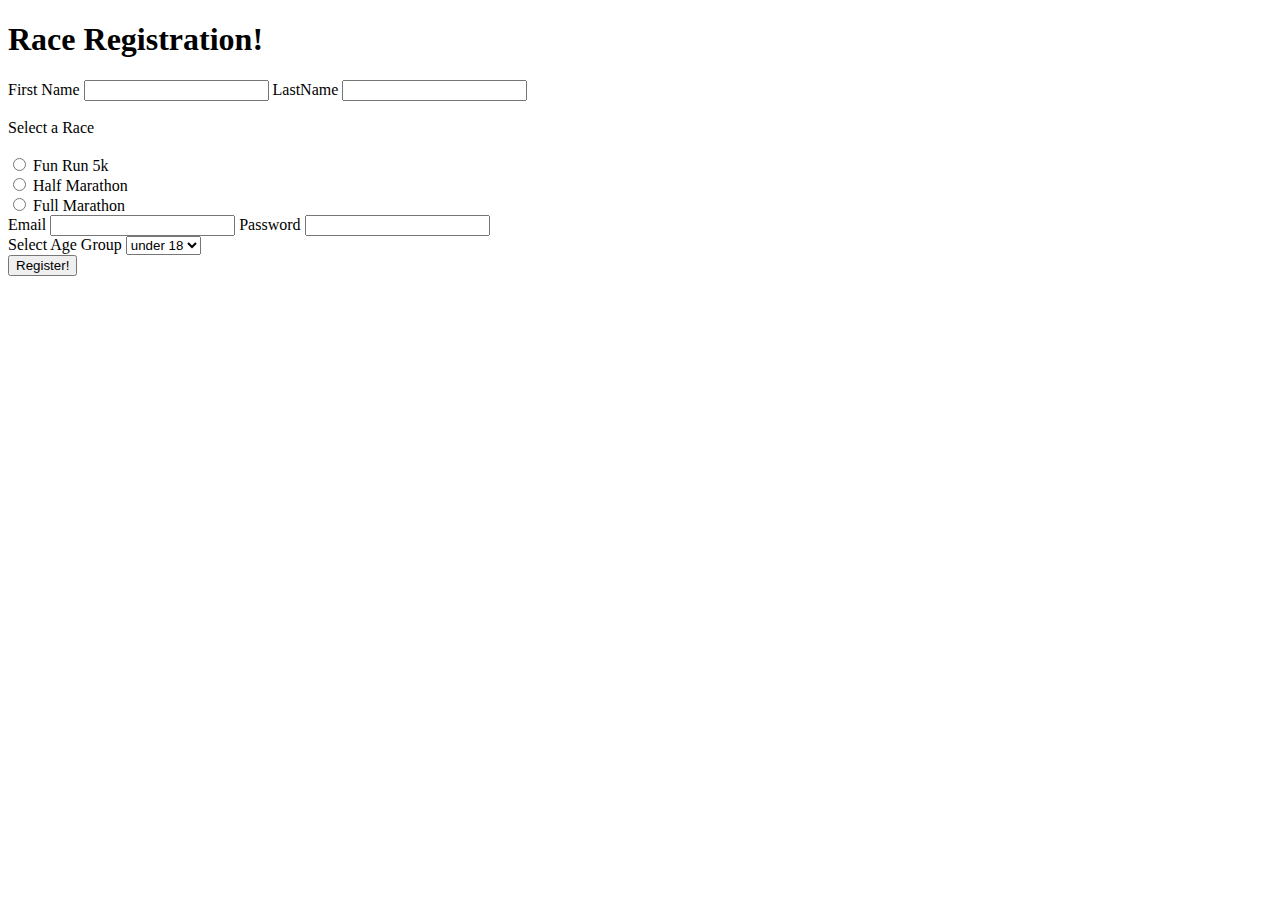
<file: 1_Marathon_Registration_Form/index.html>
<!DOCTYPE html>
<html lang="en">
<head>
    <meta charset="UTF-8">
    <meta name="viewport" content="width=device-width, initial-scale=1.0">
    <title>Marathon Registration Form</title>
</head>
<body>
    <header>
        <h1>Race Registration!</h1>
    </header>

    <section id="registration_form">

        <form action="">

            <div>
                <label for="firstName">First Name</label>
                <input type="text" name="firstName" id="firstName" required>

                <label for="lastName">LastName</label>
                <input type="text" name="lastName" id="lastName" required>
            </div>

            <br>
            <div>
                <label for="Reason">Select a Race</label><br>
                <br>
                <div>
                    <input type="radio" name="Reason" id="fun" value="fun" required>
                    <label for="fun">Fun Run 5k</label>
                </div>

                <div>
                    <input type="radio" name="Reason" id="half" value="half" required>
                    <label for="half">Half Marathon</label>
                </div>

                <div>
                    <input type="radio" name="Reason" id="full" value="full" required>
                    <label for="full">Full Marathon</label>
                </div>
            </div>

            <div>
                <label for="email">Email</label>
                <input type="email" id="email" name="email" required>

                <label for="password">Password</label>
                <input type="password" id="password" name="password" required>
            </div>
            
            <div>
                <label for="ageGroup">Select Age Group</label>
                <select name="ageGroup" id="ageGroup">
                    <option value="u18">under 18</option>
                    <option value="1830">18-30</option>
                    <option value="3050">30-50</option>
                    <option value="a50">50+</option>
                </select>
            </div>

            <div>
                <button type="button">Register!</button>
            </div>

        </form>

    </section>
</body>
</html>
</file>
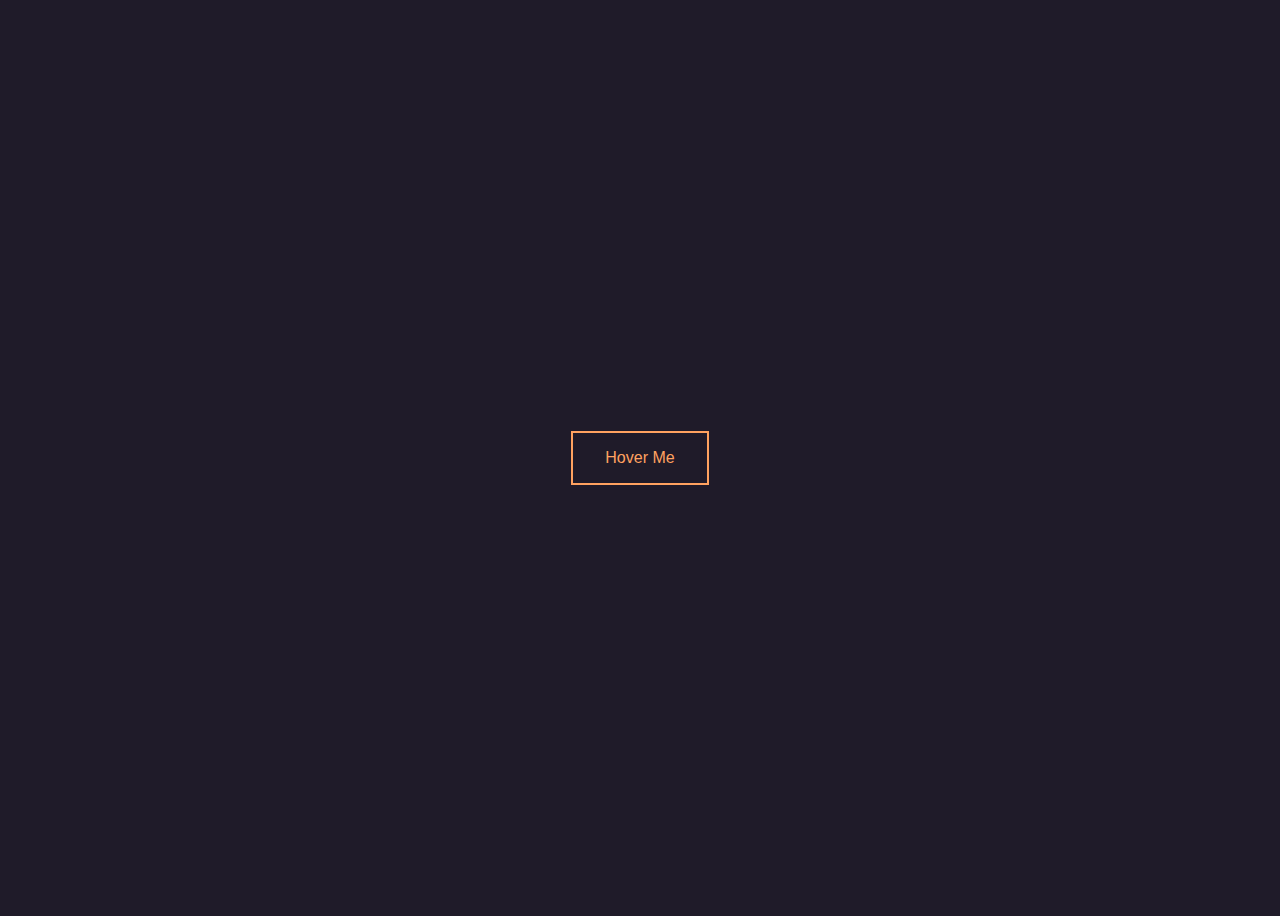
<file: 2_Hover_Button/index.html>
<!DOCTYPE html>
<html lang="en">
<head>
    <meta charset="UTF-8">
    <meta name="viewport" content="width=device-width, initial-scale=1.0">
    <title>Hover Me!</title>
    <link href="https://fonts.googleapis.com/css2?family=Roboto:ital,wght@0,100;0,300;0,400;0,500;0,700;0,900;1,100;1,300;1,400;1,500;1,700;1,900&display=swap" rel="stylesheet">
    <link rel="stylesheet" href="button.css">
</head>
<body>
    <button>Hover Me</button>
</body>
</html>
</file>
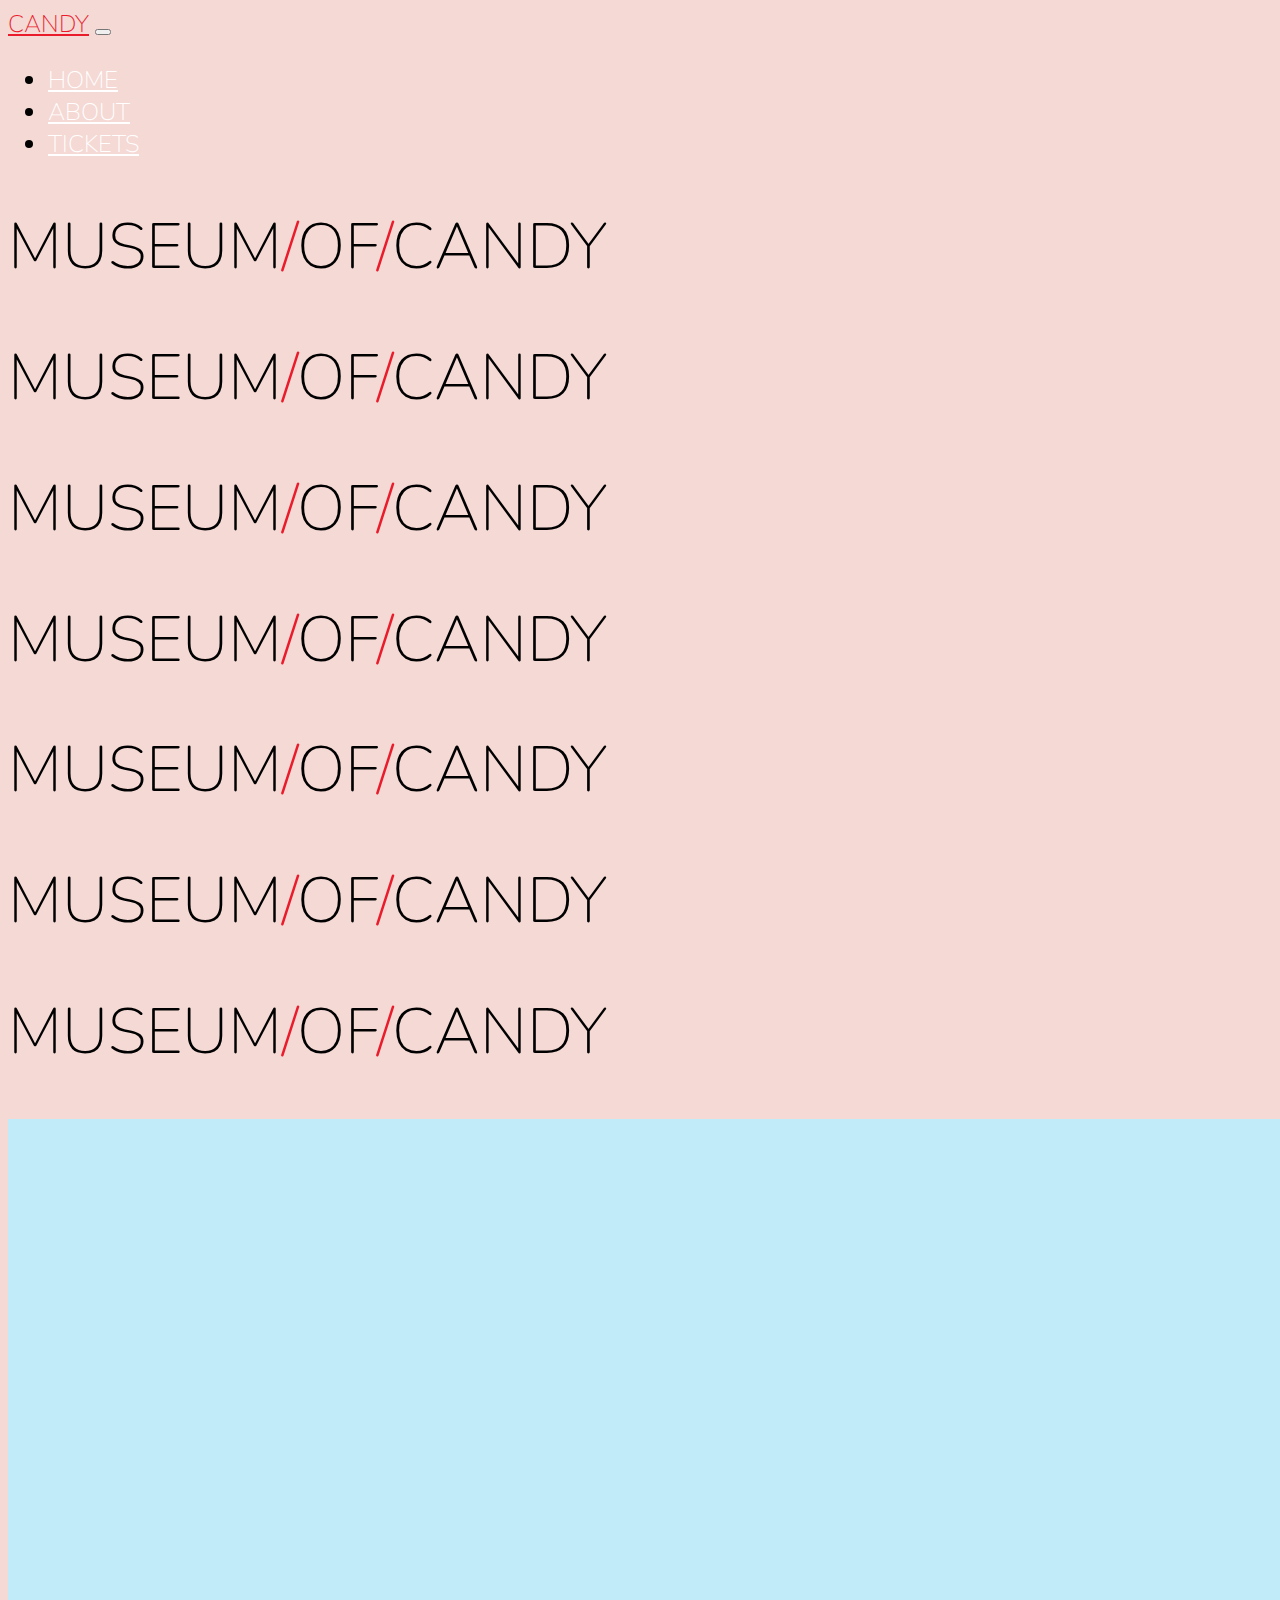
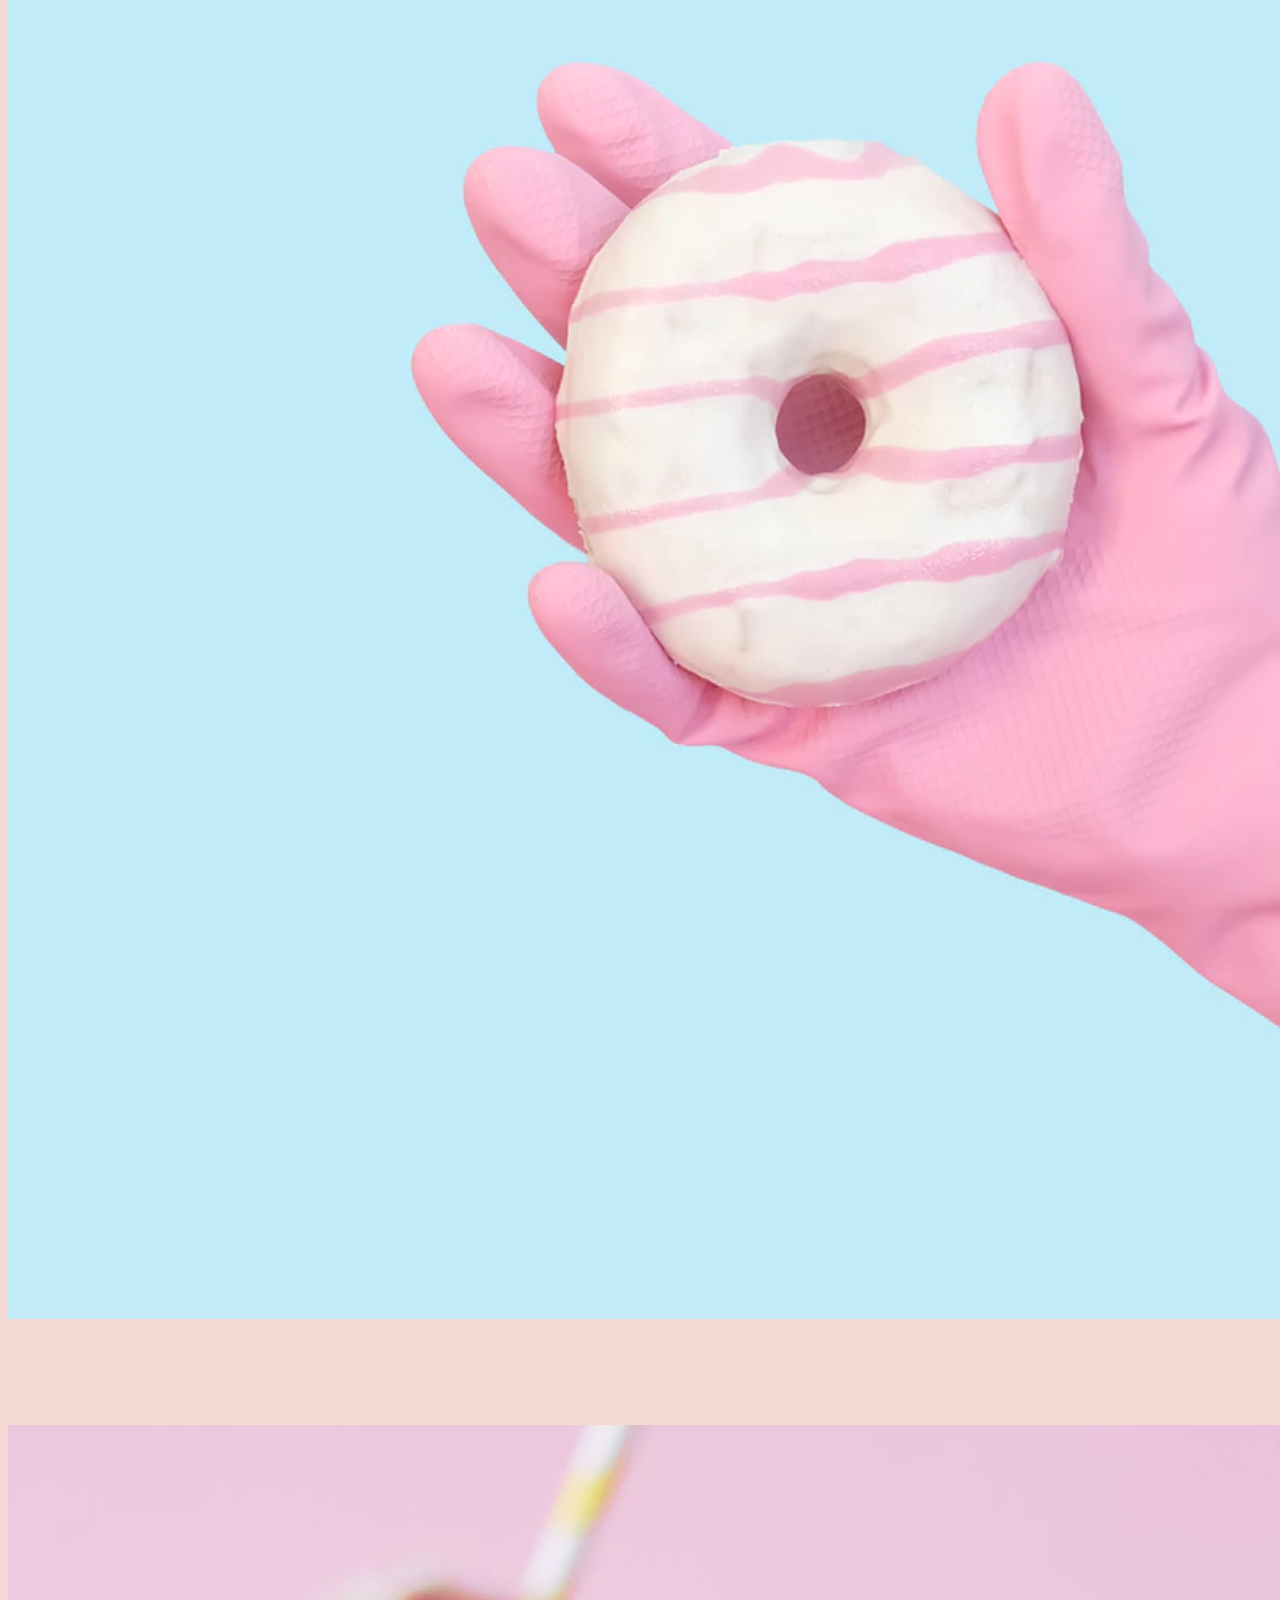
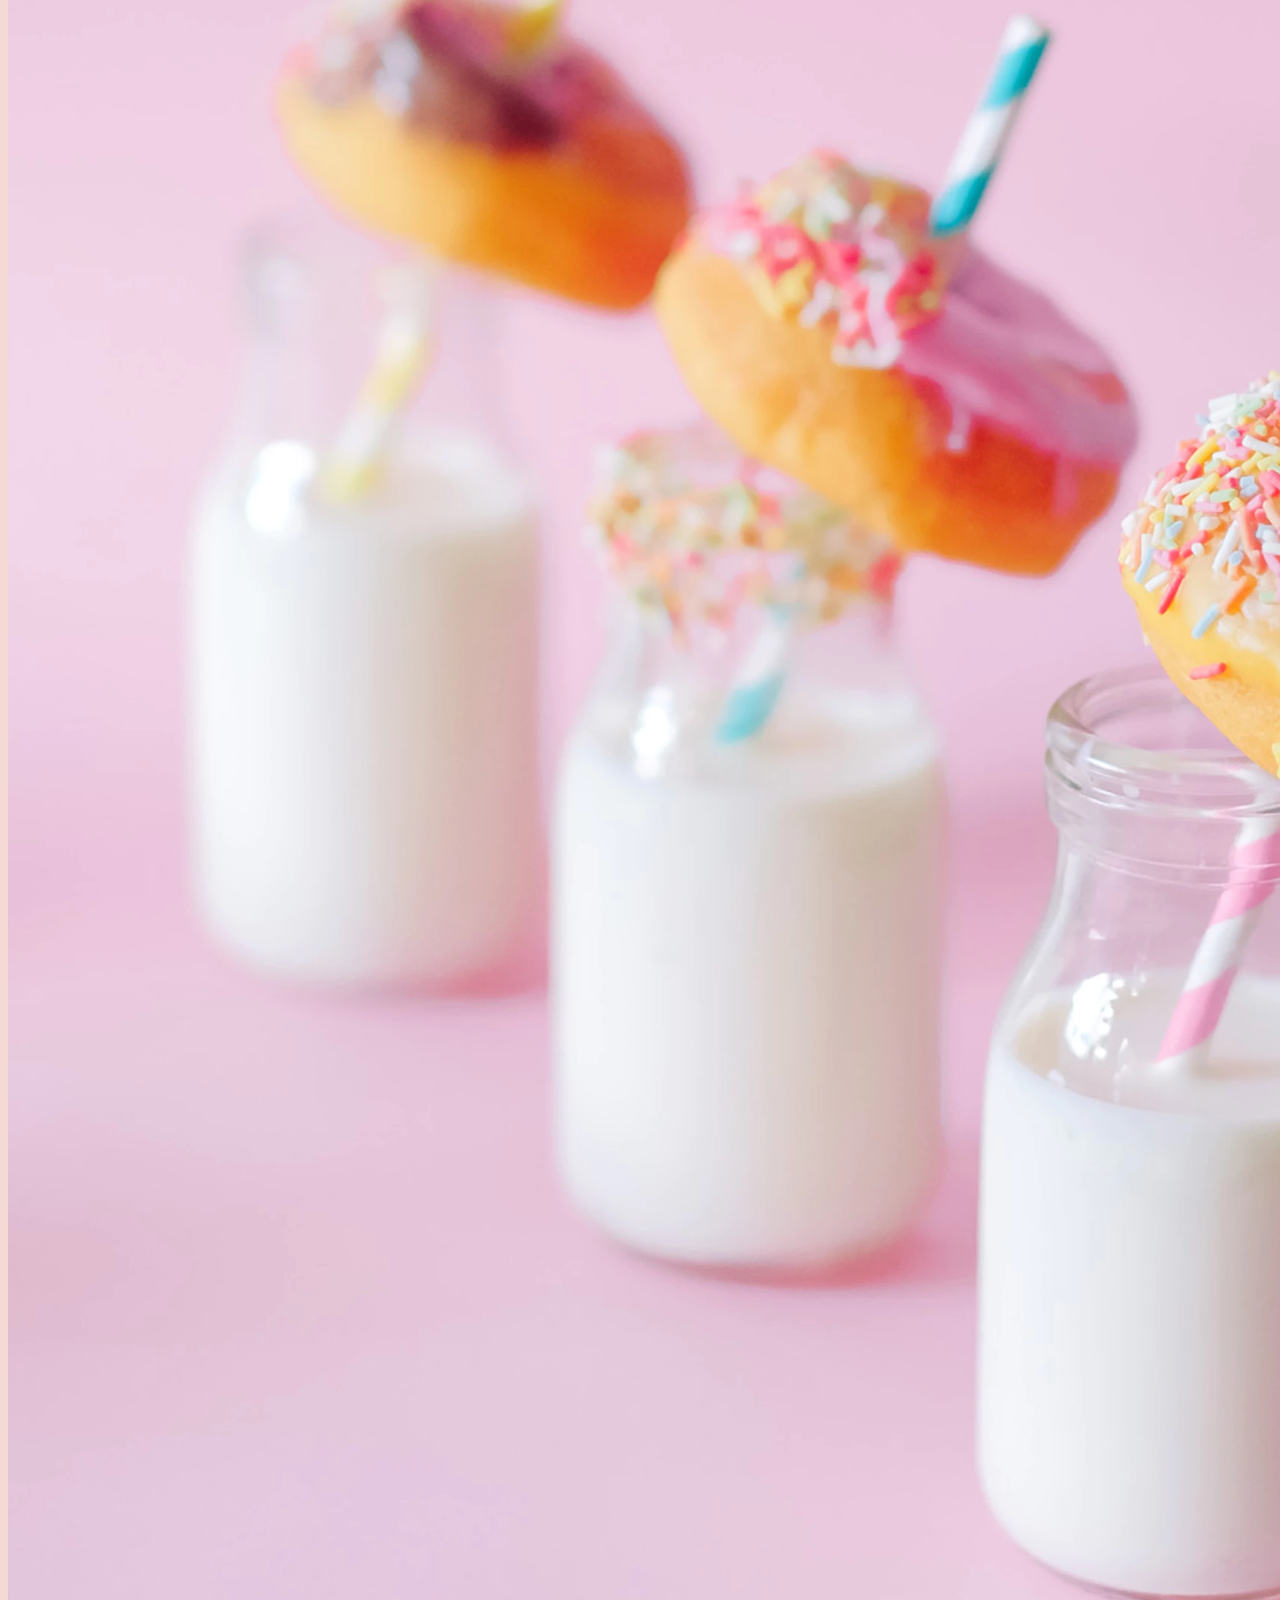
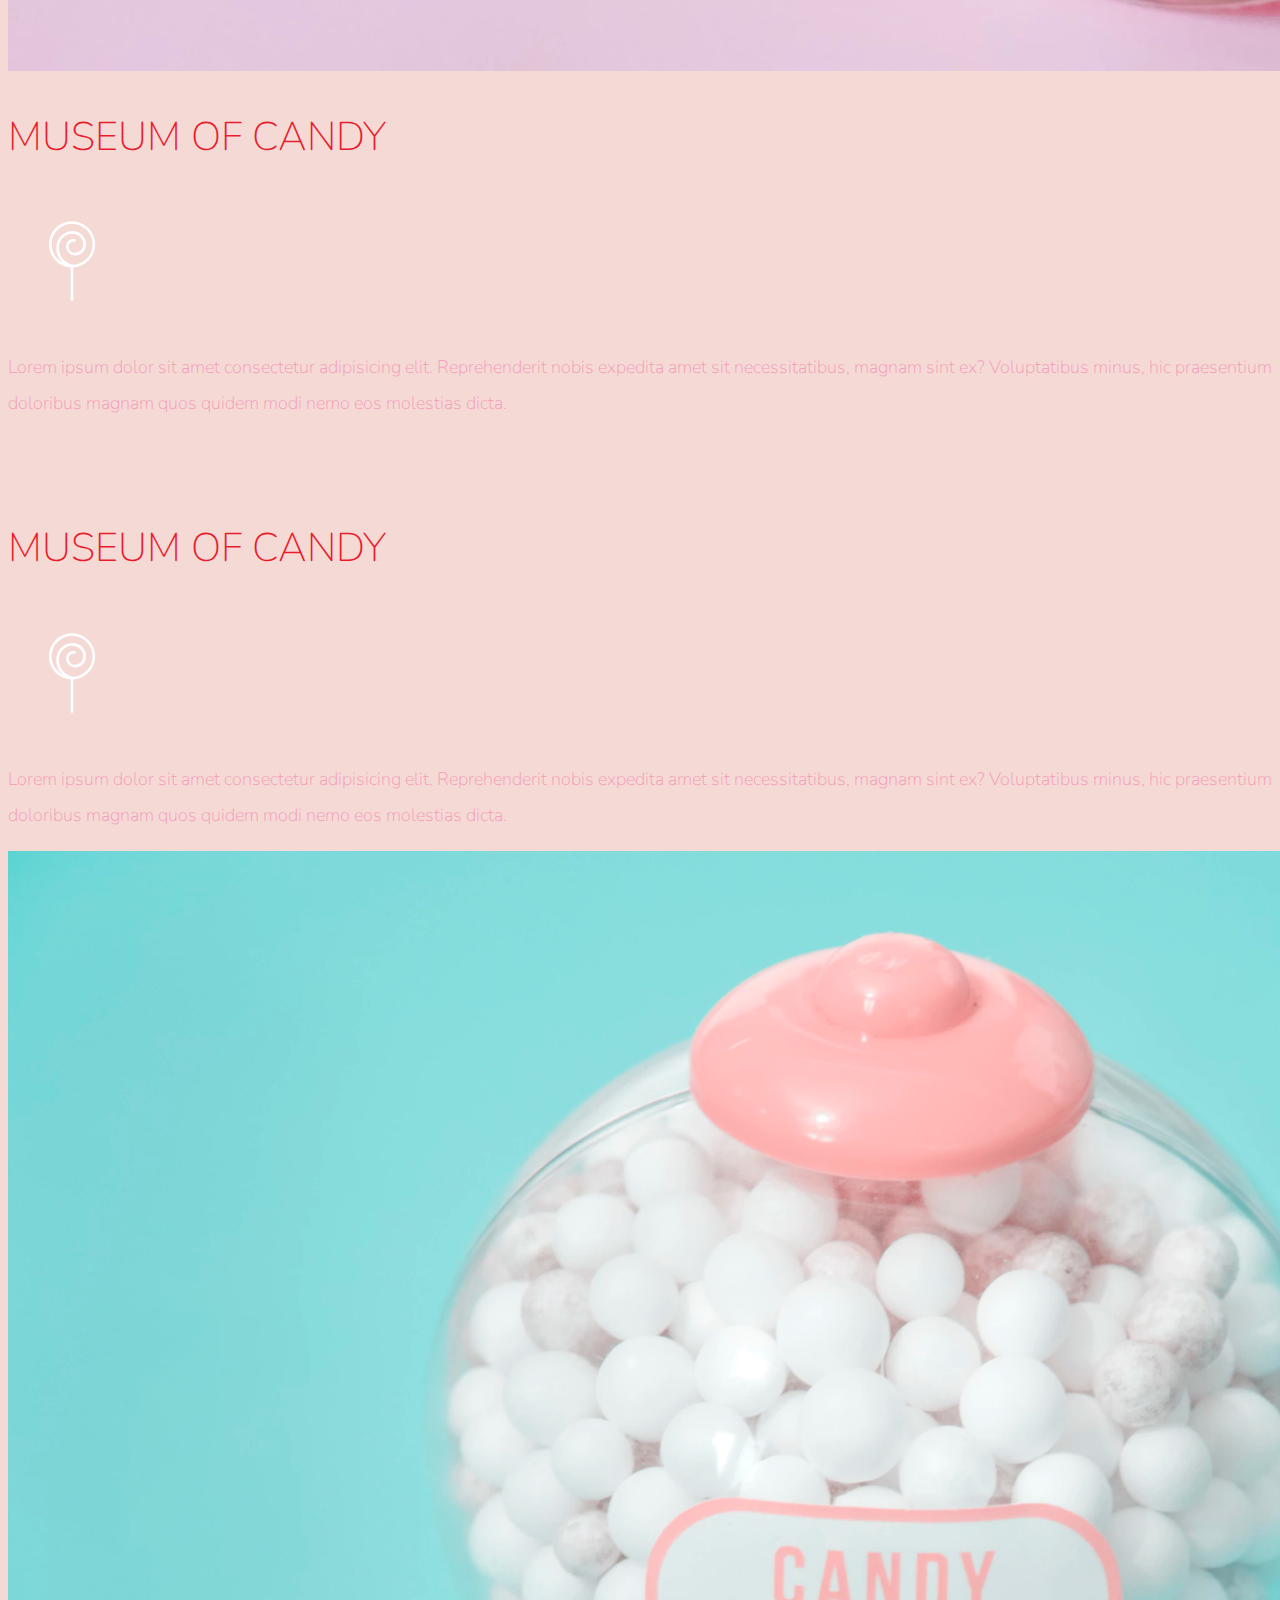
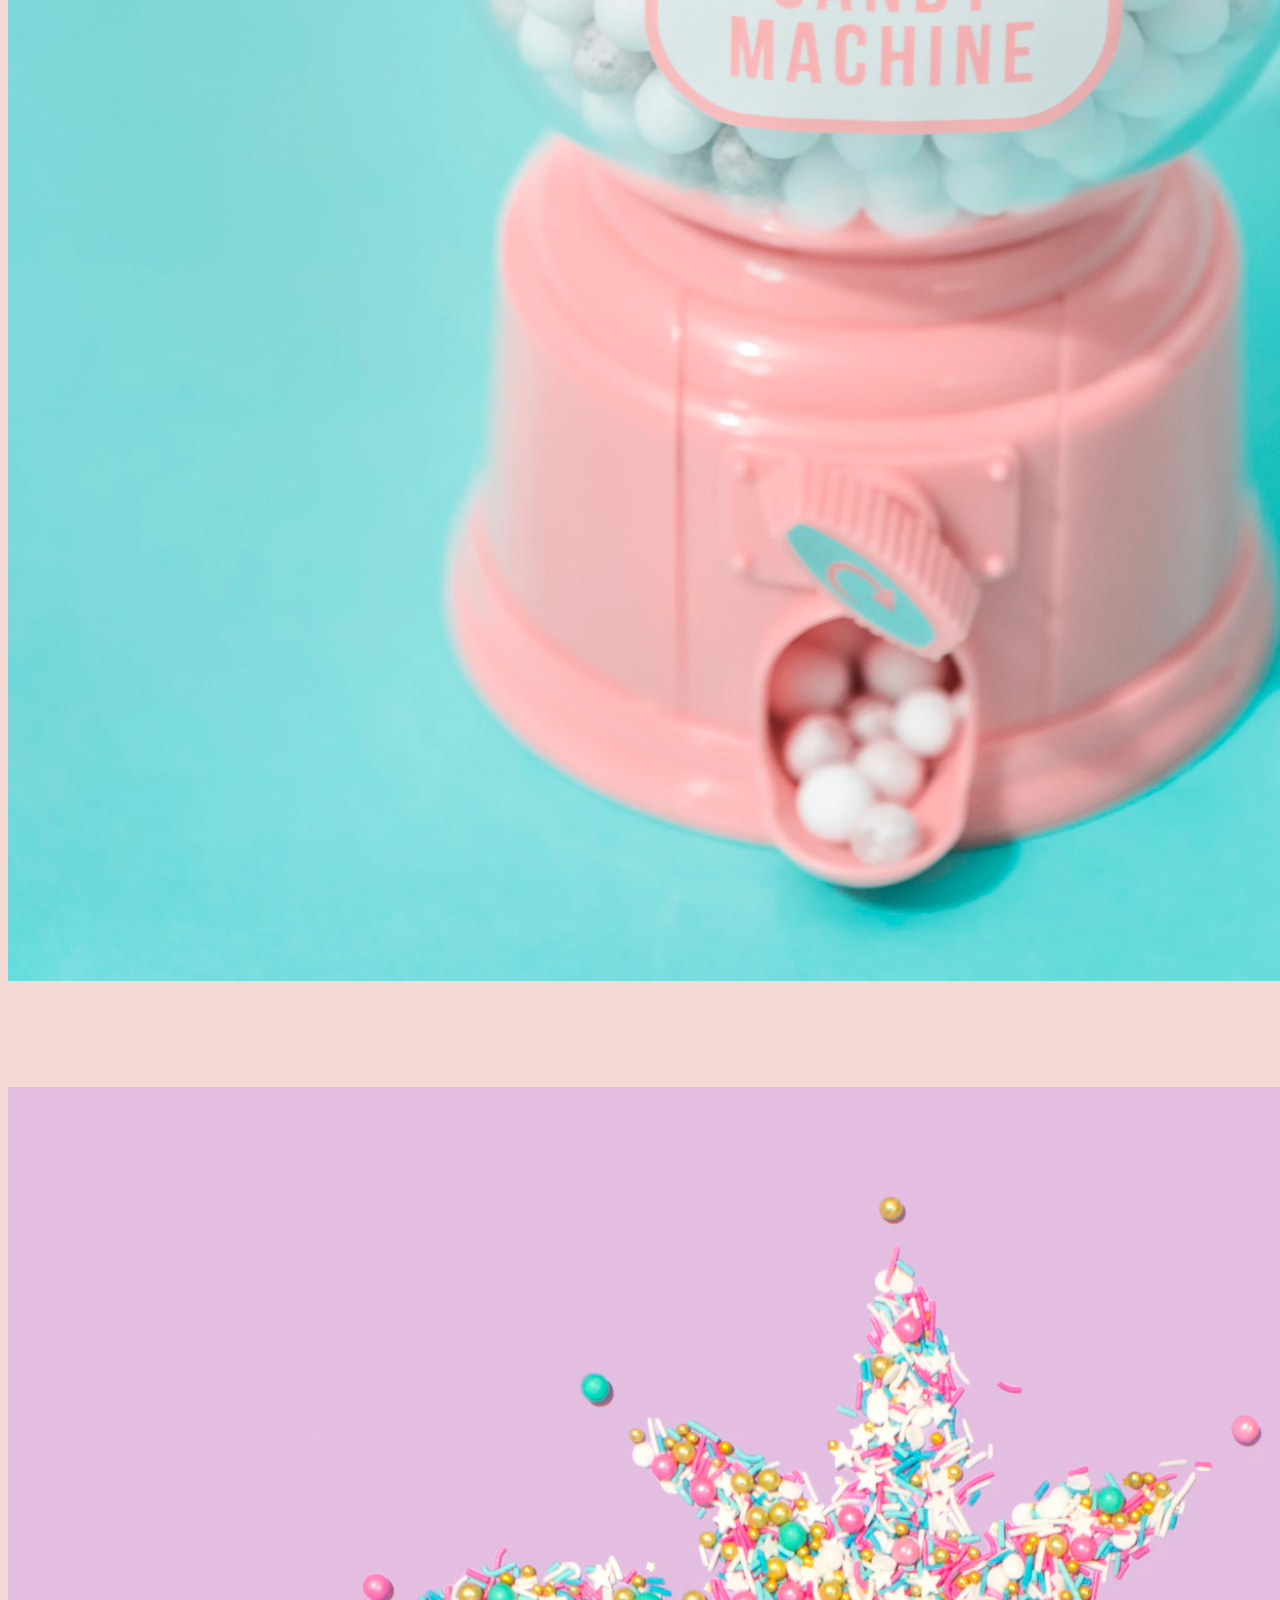
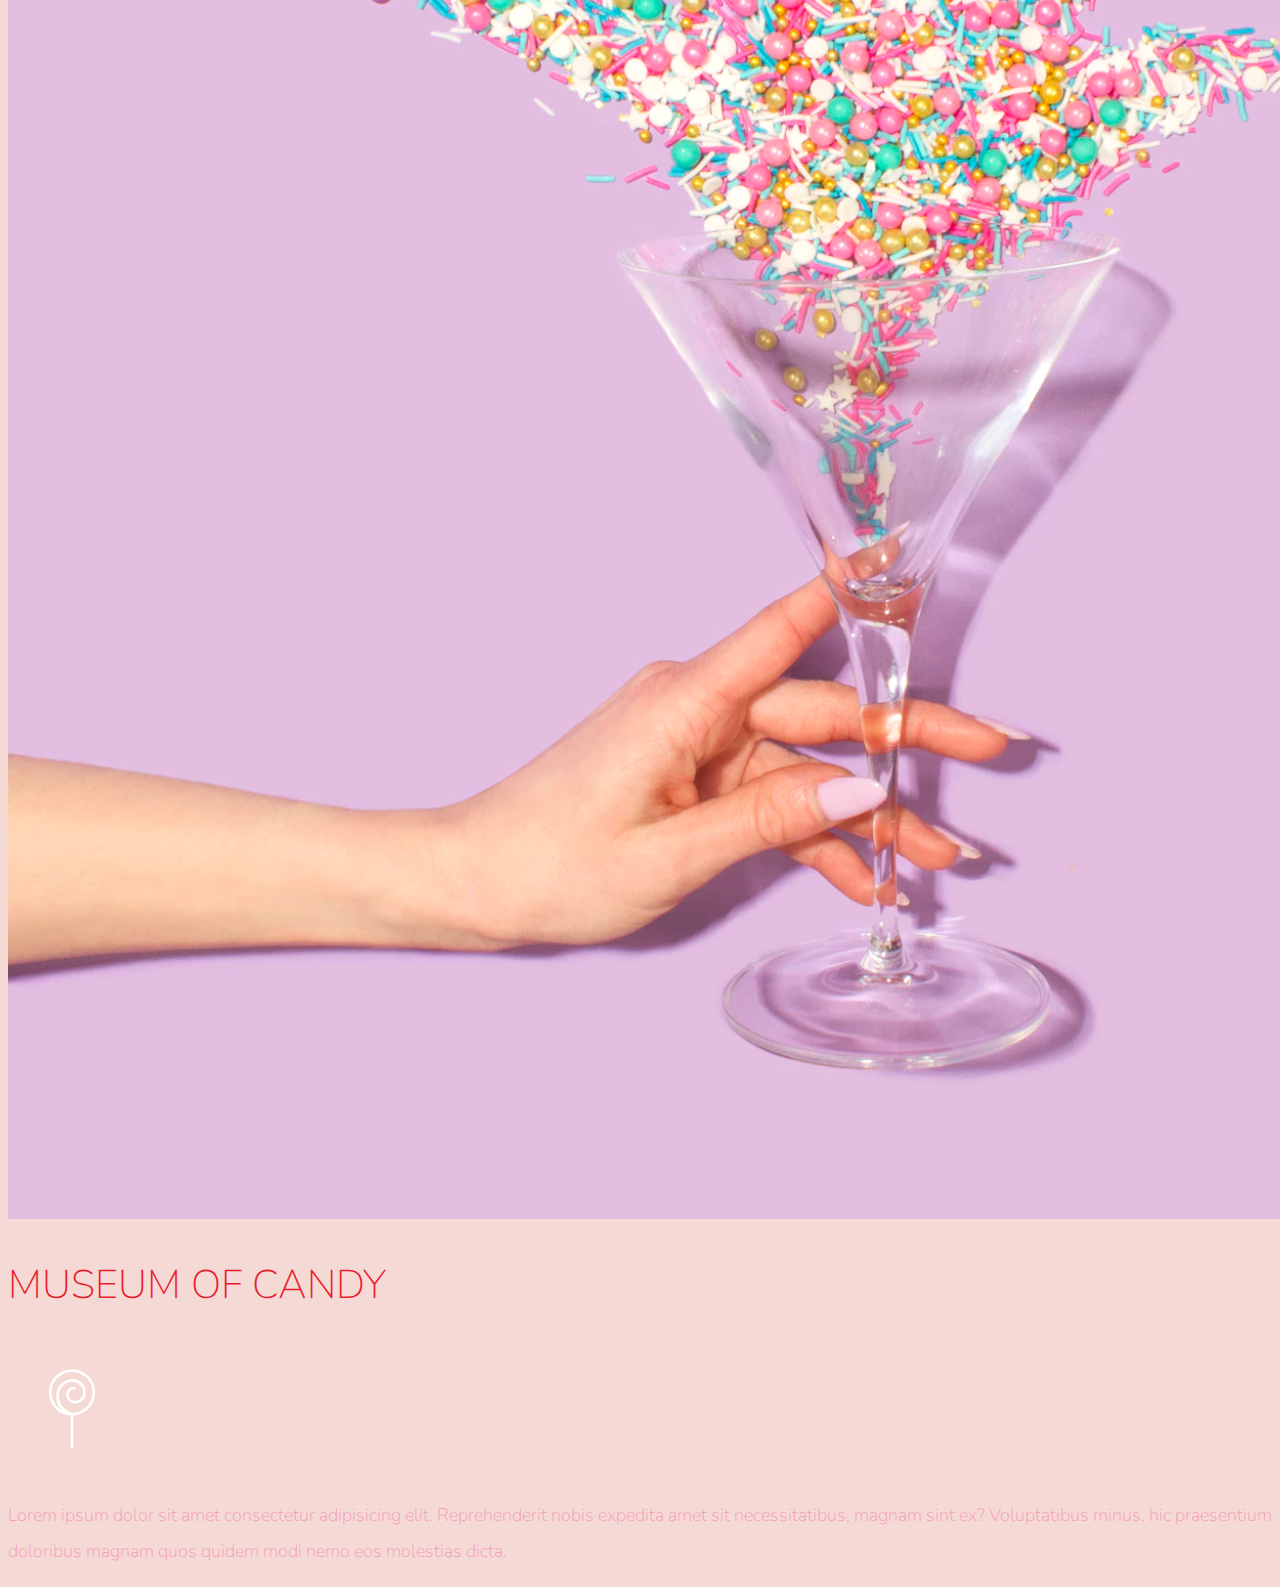
<file: 5_CSS_Museum_of_Candy/index.html>
<!doctype html>
<html lang="en">
  <head>
    <!-- Required meta tags -->
    <meta charset="utf-8">
    <meta name="viewport" content="width=device-width, initial-scale=1, shrink-to-fit=no">
    
    <!-- Google Font -->
    <link href="https://fonts.googleapis.com/css?family=Nunito:200,300,400,700" rel="stylesheet">

    <!-- Bootstrap CSS -->
    <link rel="stylesheet" href="https://stackpath.bootstrapcdn.com/bootstrap/4.1.3/css/bootstrap.min.css" integrity="sha384-MCw98/SFnGE8fJT3GXwEOngsV7Zt27NXFoaoApmYm81iuXoPkFOJwJ8ERdknLPMO" crossorigin="anonymous">
    
    <!-- Custom CSS -->
    <link rel="stylesheet" href="app.css">

    <title>Museum of Candy</title>
  </head>
  
  <body>

    <!-- Navbar -->
    <nav id="mainNavbar" class="navbar navbar-dark navbar-expand-md py-0 fixed-top">
      
      <a class="navbar-brand" id="navBrand" href="#">CANDY</a>

      <!-- Toggle Button -->
      <button class="navbar-toggler" data-toggle="collapse" data-target="#navLinks" aria-label="Toggle Navigation">
        <span class="navbar-toggler-icon"></span>
      </button>

      <div class="collapse navbar-collapse" id="navLinks">
        <ul class="navbar-nav">

          <li class="nav-item">
            <a href="#" class="nav-link">HOME</a>
          </li>

          <li class="nav-item">
            <a href="#" class="nav-link">ABOUT</a>
          </li>

          <li class="nav-item">
            <a href="#" class="nav-link">TICKETS</a>
          </li>

        </ul>
      </div>
 
    </nav>

    <!-- Home Page Heading Section  -->
    <section class="container-fluid px-0">

      <div class="row align-items-center">

        <div class="col-lg-6">

          <div id="headingGroup" class="text-white text-center d-none d-lg-block">
            <h1 class="display-2">MUSEUM<span>/</span>OF<span>/</span>CANDY</h1>
            <h1 class="display-2">MUSEUM<span>/</span>OF<span>/</span>CANDY</h1>
            <h1 class="display-2">MUSEUM<span>/</span>OF<span>/</span>CANDY</h1>
            <h1 class="display-2">MUSEUM<span>/</span>OF<span>/</span>CANDY</h1>
            <h1 class="display-2">MUSEUM<span>/</span>OF<span>/</span>CANDY</h1>
            <h1 class="display-2">MUSEUM<span>/</span>OF<span>/</span>CANDY</h1>
            <h1 class="display-2">MUSEUM<span>/</span>OF<span>/</span>CANDY</h1>            
          </div>

        </div>

        <div class="col-lg-6">
          <img class="img-fluid" src="/5_CSS_Museum_of_Candy/imgs/hand2.png" alt="Hand Image">
        </div>

      </div>

    </section>

    <!-- Page Content -->
    <section class="container-fluid px-0">

      <!-- Row 1 -->
      <div class="row align-items-center content">

        <div class="col-md-6 order-2 order-md-1">
          <img class="img-fluid" src="/5_CSS_Museum_of_Candy/imgs/milk.png" alt="Milk Image">
        </div>

        <div class="col-md-6 text-center order-1 order-md-2">
          
          <div class="row justify-content-center">

            <div class="col-10 col-lg-8 desc mb-5 mb-md-0">

              <h2>MUSEUM OF CANDY</h2>
              <img class="d-none d-lg-inline" src="/5_CSS_Museum_of_Candy/imgs/lolli_icon.png" alt="Lolli Icon">
              <p class="lead">Lorem ipsum dolor sit amet consectetur adipisicing elit. Reprehenderit nobis expedita amet sit necessitatibus, magnam sint ex? Voluptatibus minus, hic praesentium doloribus magnam quos quidem modi nemo eos molestias dicta.</p>

            </div>

          </div>
          

        </div>

      </div>

      <!-- Row 2 -->
      <div class="row align-items-center content">

        <div class="col-md-6 text-center">
          
          <div class="row justify-content-center">

            <div class="col-10 col-lg-8 desc mb-5 mb-md-0">

              <h2>MUSEUM OF CANDY</h2>
              <img class="d-none d-lg-inline" src="/5_CSS_Museum_of_Candy/imgs/lolli_icon.png" alt="Lolli Icon">
              <p class="lead">Lorem ipsum dolor sit amet consectetur adipisicing elit. Reprehenderit nobis expedita amet sit necessitatibus, magnam sint ex? Voluptatibus minus, hic praesentium doloribus magnam quos quidem modi nemo eos molestias dicta.</p>

            </div>

          </div>
          

        </div>

        <div class="col-md-6">
          <img class="img-fluid" src="/5_CSS_Museum_of_Candy/imgs/gumball.png" alt="Sprinkles Image">
        </div>

      </div>

      <!-- Row 3 -->
      <div class="row align-items-center content">

        <div class="col-md-6 order-2 order-md-1">
          <img class="img-fluid" src="/5_CSS_Museum_of_Candy/imgs/sprinkles.png" alt="Milk Image">
        </div>

        <div class="col-md-6 text-center order-1 order-md-2">
          
          <div class="row justify-content-center">

            <div class="col-10 col-lg-8 desc mb-5 mb-md-0">

              <h2>MUSEUM OF CANDY</h2>
              <img class="d-none d-lg-inline" src="/5_CSS_Museum_of_Candy/imgs/lolli_icon.png" alt="Lolli Icon">
              <p class="lead">Lorem ipsum dolor sit amet consectetur adipisicing elit. Reprehenderit nobis expedita amet sit necessitatibus, magnam sint ex? Voluptatibus minus, hic praesentium doloribus magnam quos quidem modi nemo eos molestias dicta.</p>

            </div>

          </div>
          

        </div>

      </div>

    </section>

    <!-- Optional JavaScript -->
    <!-- jQuery first, then Popper.js, then Bootstrap JS -->
    <script src="https://code.jquery.com/jquery-3.2.1.slim.min.js" integrity="sha384-KJ3o2DKtIkvYIK3UENzmM7KCkRr/rE9/Qpg6aAZGJwFDMVNA/GpGFF93hXpG5KkN" crossorigin="anonymous"></script>
    <script src="https://cdn.jsdelivr.net/npm/popper.js@1.12.9/dist/umd/popper.min.js" integrity="sha384-ApNbgh9B+Y1QKtv3Rn7W3mgPxhU9K/ScQsAP7hUibX39j7fakFPskvXusvfa0b4Q" crossorigin="anonymous"></script>
    <script src="https://cdn.jsdelivr.net/npm/bootstrap@4.0.0/dist/js/bootstrap.min.js" integrity="sha384-JZR6Spejh4U02d8jOt6vLEHfe/JQGiRRSQQxSfFWpi1MquVdAyjUar5+76PVCmYl" crossorigin="anonymous"></script>
    
    <script>      

      $(function (){
        $(document).scroll(function() {
          var $nav = $("#mainNavbar");
          $nav.toggleClass("scrolled", $(this).scrollTop() > $nav.height());
        });
      });

    </script>

  </body>
</html>
</file>
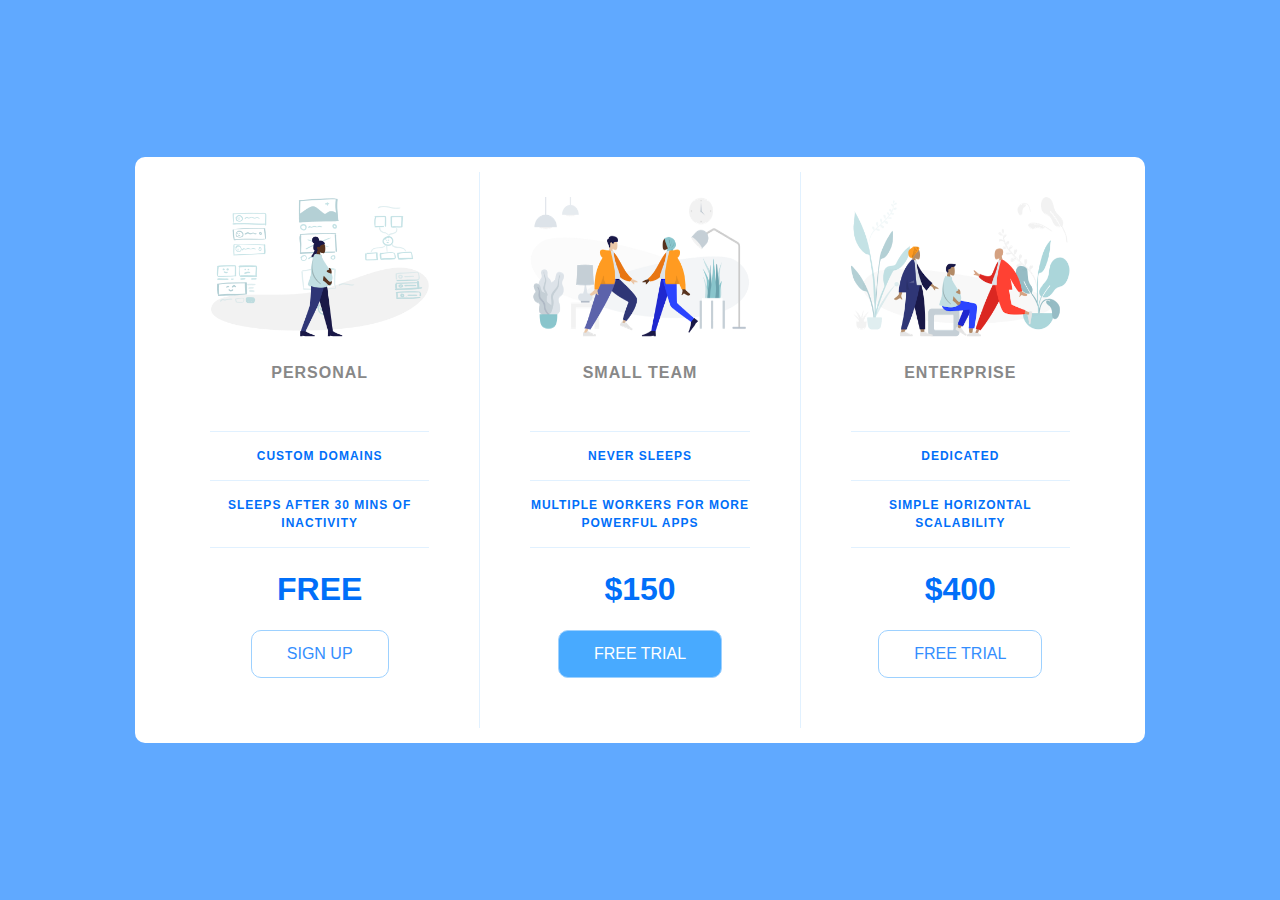
<file: 4_Pricing_Table/pricing_table.html>
<!DOCTYPE html>
<html lang="en">

<head>
    <meta charset="UTF-8">
    <meta name="viewport" content="width=device-width, initial-scale=1.0">
    <title>Price Tiers</title>
    <link rel="stylesheet" href="https://fonts.googleapis.com/css?family=Open+Sans:400,600,700">
    <link rel="stylesheet" href="app.css">
</head>

<body>
    <div class="panel pricing-table">

        <div class="pricing-plan">
            <img src="icons/icon1.png" alt="" class="pricing-img">
            <h2 class="pricing-header">Personal</h2>
            <ul class="pricing-features">
                <li class="pricing-features-item">Custom domains</li>
                <li class="pricing-features-item">Sleeps after 30 mins of inactivity</li>
            </ul>
            <span class="pricing-price">Free</span>
            <a href="#/" class="pricing-button">Sign up</a>
        </div>

        <div class="pricing-plan">
            <img src="icons/icon2.png" alt="" class="pricing-img">
            <h2 class="pricing-header">Small team</h2>
            <ul class="pricing-features">
                <li class="pricing-features-item">Never sleeps</li>
                <li class="pricing-features-item">Multiple workers for more powerful apps</li>
            </ul>
            <span class="pricing-price">$150</span>
            <a href="#/" class="pricing-button is-featured">Free trial</a>
        </div>

        <div class="pricing-plan">
            <img src="icons/icon3.png" alt="" class="pricing-img">
            <h2 class="pricing-header">Enterprise</h2>
            <ul class="pricing-features">
                <li class="pricing-features-item">Dedicated</li>
                <li class="pricing-features-item">Simple horizontal scalability</li>
            </ul>
            <span class="pricing-price">$400</span>
            <a href="#/" class="pricing-button">Free trial</a>
        </div>

    </div>

</body>

</html>
</file>
<file: 2_Hover_Button/button.css>
body {
    font-family: 'Roboto', sans-serif;
    display: flex;
    align-items: center;
    justify-content: center;
    height: 100vh;
    background-color: #1f1b29;
}

button {
    background: none;
    color: #ffa260;
    border: 2px solid;
    padding: 1em 2em;
    font-size: 1em;
    transition: transform 0.5s, color 0.5s, box-shadow 0.5s, border-color 0.5s;
}

button:hover {
    border-color: #f1ff5c;
    color: whitesmoke;
    box-shadow: 0 0.5em 0.5em -0.4em #f1ff5c;
    transform: translateY(-0.25em);
    cursor: pointer;
}
</file>
<file: 5_CSS_Museum_of_Candy/app.css>
body {
    background-color: #f5d9d5;
    font-family: "Nunito", sans-serif;
}

.desc h2 {
    color: #ea1c2c;
    font-weight: 100;
    font-size: 2.5rem;
}

.desc p{
    color: #f498b8;
    font-weight: 100;
    font-size: 1.125rem;
    line-height: 2;
}

.content {
    margin-top: 100px;
}

#mainNavbar .navbar-brand {
    color: #ea1c2c;
}

#mainNavbar, #navBrand {
    font-size: 1.5rem;
    font-weight: 100;
}

#mainNavbar .nav-link {
    color: white;
}

#mainNavbar .nav-link:hover {
    color: #ea1c2c;
}

#headingGroup span {
    color: #ea1c2c;
}

#headingGroup h1 {
    font-weight: 100;
    font-size: 4rem;
}

.navbar.scrolled {
    background-color: rgba(222, 192, 222) !important;
    transition: background-color 500ms;
}

@media (max-width: 1200px) {
    #headingGroup h1 {
        font-weight: 100;
        font-size: 3rem;
    }
}
</file>
<file: 4_Pricing_Table/app.css>
/* http://meyerweb.com/eric/tools/css/reset/ 
   v2.0 | 20110126
   License: none (public domain)
*/

html, body, div, span, applet, object, iframe,
h1, h2, h3, h4, h5, h6, p, blockquote, pre,
a, abbr, acronym, address, big, cite, code,
del, dfn, em, img, ins, kbd, q, s, samp,
small, strike, strong, sub, sup, tt, var,
b, u, i, center,
dl, dt, dd, ol, ul, li,
fieldset, form, label, legend,
table, caption, tbody, tfoot, thead, tr, th, td,
article, aside, canvas, details, embed, 
figure, figcaption, footer, header, hgroup, 
menu, nav, output, ruby, section, summary,
time, mark, audio, video {
	margin: 0;
	padding: 0;
	border: 0;
	font-size: 100%;
	font: inherit;
	vertical-align: baseline;
}
/* HTML5 display-role reset for older browsers */
article, aside, details, figcaption, figure, 
footer, header, hgroup, menu, nav, section {
	display: block;
}
body {
	line-height: 1;
}
ol, ul {
	list-style: none;
}
blockquote, q {
	quotes: none;
}
blockquote:before, blockquote:after,
q:before, q:after {
	content: '';
	content: none;
}
table {
	border-collapse: collapse;
	border-spacing: 0;
}


/* Custom CSS */

html {
    box-sizing: border-box;
    font-family: 'Open-Sans', sans-serif;
}

body {
    display: flex;
    justify-content: center;
    align-items: center;
    background-color: #60a9ff;
    min-height: 100vh;
}

.panel {
    background-color: white;
    border-radius: 10px;
    padding: 15px 25px;
    width: 100%;
    max-width: 960px;
    display: flex;
    flex-direction: column;
    text-align: center;
    text-transform: uppercase;
}

.pricing-plan {
    border-bottom: 1px solid #e1f1ff;
}

.pricing-plan:last-child {
    border-bottom: none;
}

.pricing-img {
    margin-bottom: 25px;
    max-width: 100%;
}

.pricing-header {
    color: #888;
    font-weight: 600;
    letter-spacing: 1px;
}

.pricing-features {
    margin: 50px 0 25px;
    color: #016ff9;
}

.pricing-features-item {
    font-weight: 600;
    letter-spacing: 1px;
    font-size: 12px;
    line-height: 1.5;
    padding: 15px 0;
    border-top: 1px solid #e1f1ff;
}

.pricing-features-item:last-child {
    border-bottom: 1px solid #e1f1ff;
}

.pricing-price {
    color: #016ff9;
    display: block;
    font-size: 32px;
    font-weight: 700;
}

.pricing-button {
    border: 1px solid #9dd1ff;
    border-radius: 10px;
    color: #348efe;
    display: inline-block;
    padding: 15px 35px;
    text-decoration: none;
    margin: 25px 0;
    transition: background-color 200ms ease-in-out;
}

.pricing-button:hover, .pricing-button:focus {
    background-color: #e1f1ff;
}

.pricing-button.is-featured {
    background-color: #48aaff;
    color: white;
}

.pricing-button.is-featured:hover, .pricing-button.is-featured:focus {
    background-color: #269aff;
    color: white;
}


@media (min-width: 900px) {
    .panel {
        flex-direction: row;
    }

    .pricing-plan {
        border-bottom: none;
        border-right: 1px solid #e1f1ff;
        padding: 25px 50px;
    }

    .pricing-plan:last-child {
        border-right: none;
    }
}
</file>
